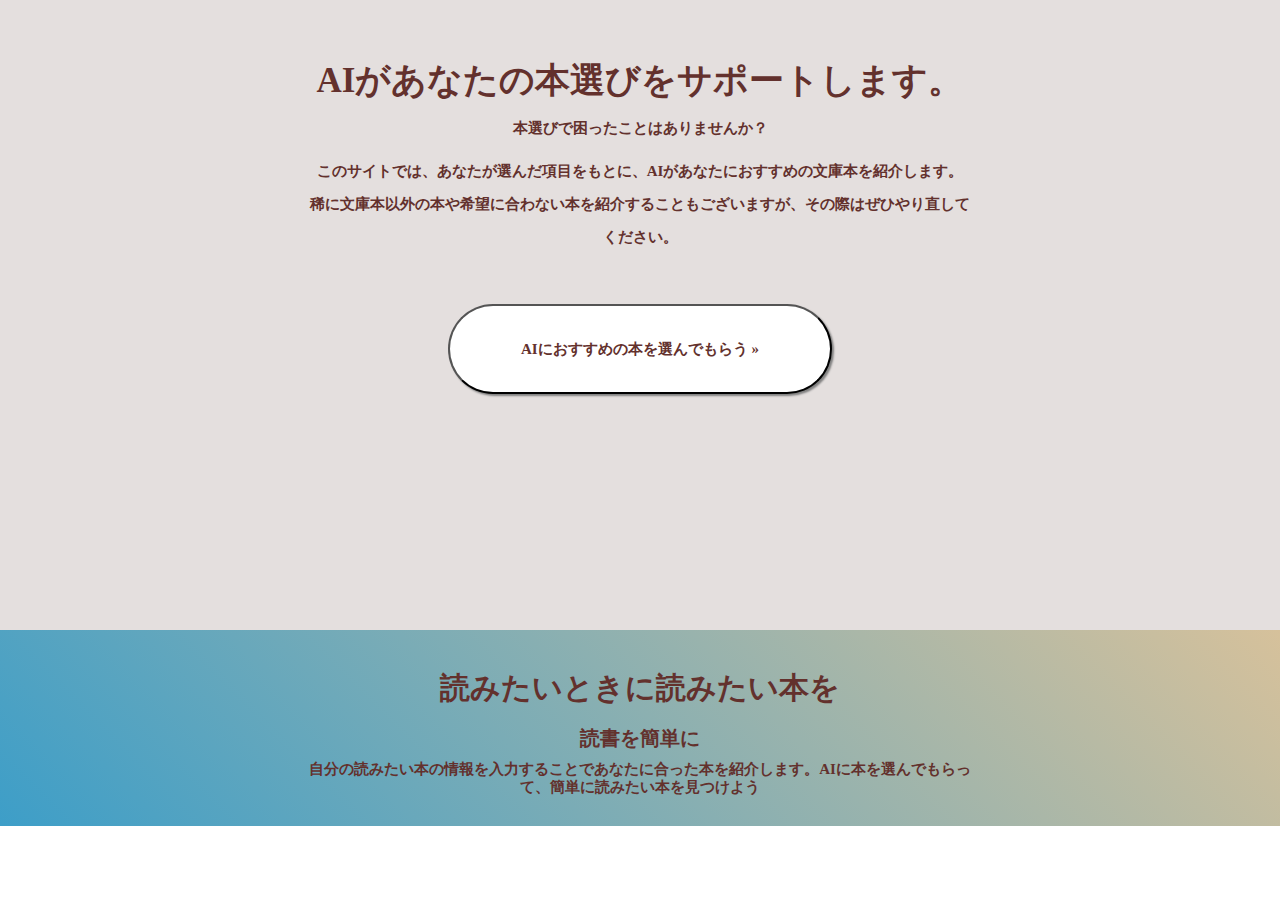
<file: templates/layout.html>
<!DOCTYPE html>
<html lang="ja">

<head>
    <meta charset="UTF-8">
    <meta http-equiv="X-UA-Compatible" content="IE=edge">
    <meta name="viewport" content="width=device-width, initial-scale=1.0">
    <!-- <script src="setup.js"></script> -->
    <link rel="stylesheet" href="../static/css/style.css">
    <!-- <link href="https://fonts.googleapis.com/css?family=Kaushan+Script rel="stylesheet"> -->
    <title>Easy 2 Read</title>
</head>

<body>
    <!-- <header>
        <h1 class="title"><a href="/">Easy 2 Read</a></h1>
        
    </header> -->
<div class="main">
  <div class="main_container">
    <div class="row">

        <div class="intro_block logo">
          <!-- book recommend -->
        </div>

        <div class="intro_block">
            <h1 class="intro_text text-center">AIがあなたの本選びをサポートします。</h1>
            <p class="introtext_sub text-center">本選びで困ったことはありませんか？</p>
            <p class="intro_text">このサイトでは、あなたが選んだ項目をもとに、AIがあなたにおすすめの文庫本を紹介します。</br>稀に文庫本以外の本や希望に合わない本を紹介することもございますが、その際はぜひやり直してください。</p>
            <form action="/question" method="POST" class="text-center">
                <button type="submit" class="btn_white text-center">AIにおすすめの本を選んでもらう »</button>
            </form>

        </div>

    </div>
  </div>
</div>


<div class="concept">
    <div class="main_container">
        <div class="row">

            <div class="intro_block text-center">
                <h3 class="intro_text">読みたいときに読みたい本を</h3>
            </div>

            <div class="intro_block text-center">
            <h4 class="intro_text">読書を簡単に</h4>
            <p class="intro_text_sub text-left">自分の読みたい本の情報を入力することであなたに合った本を紹介します。AIに本を選んでもらって、簡単に読みたい本を見つけよう</p>
            </div>
        </div>
    </div>
</div>
</file>
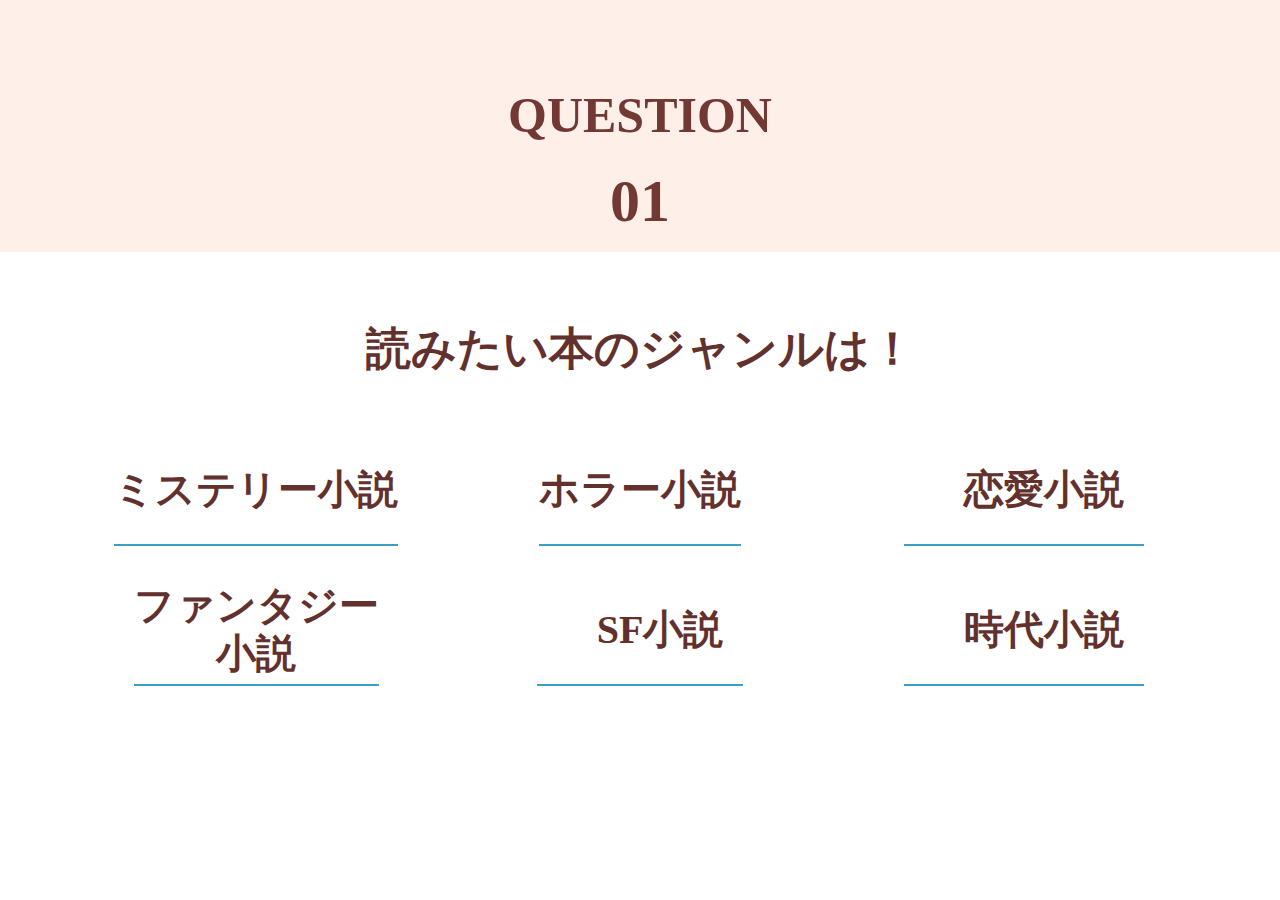
<file: templates/question.html>
<!DOCTYPE html>
<html lang="ja">

<head>
    <meta charset="UTF-8">
    <meta http-equiv="X-UA-Compatible" content="IE=edge">
    <meta name="viewport" content="width=device-width, initial-scale=1.0">
    <!-- <script src="setup.js"></script> -->
    <link rel="stylesheet" href="../static/css/style.css">
    <!-- <link href="https://fonts.googleapis.com/css?family=Kaushan+Script rel="stylesheet"> -->
    <title>Easy 2 Read</title>
</head>

<body>
    <article id="wrapper">
        <main>
            <div class="container">
                <form action="/result", method="POST" class="container">
                <!-- style="transform: translate3d(0px, 0px, 0px);" -->
                <!-- <progress max="4", value="0", aria-valuenow="1", aria-valuemin="1", aria-valuemax="4"></progress> -->
                    <section class="qa_block" id="page0">
                        <a id="id_page0">
                            <div class="mv_area">
                            <p class="pg_sv"></p>
                            <span>QUESTION</span>
                            <span>01</span>
                            </div>
                        </a>
                    
                        <div class="qa_grid">
                            <div class="q_block">
                                <h2>読みたい本のジャンルは！</h2>
                            </div>
                            <!-- <form action="/result", method="POST"> -->
                                <div class="a_grid type">
                                    <div class="answer_box_long">
                                    <input type="radio" name="genre" value="推理" id="answer_1_6">
                                    <label for="answer_1_6" class="answer_rect_long">ミステリー小説</label>
                                    </div>  
                                    <div class="answer_box_long">
                                    <input type="radio" name="genre" value="ホラー" id="answer_1_5">
                                    <label for="answer_1_5" class="answer_rect_long">ホラー小説</label>
                                    </div>
                                    <div class="answer_box_long">
                                    <input type="radio" name="genre" value="恋愛" id="answer_1_4">
                                    <label for="answer_1_4" class="answer_rect_long">　恋愛小説　</label>
                                    </div>
                                </div>
                                <div class="a_grid type">
                                    <div class="answer_box_long">
                                    <input type="radio" name="genre" value="ファンタジー" id="answer_1_3">
                                    <label for="answer_1_3" class="answer_rect_long">ファンタジー</br>小説</label>
                                    </div>
                                    <div class="answer_box_long">
                                    <input type="radio" name="genre" value="虚構" id="answer_1_2">
                                    <label for="answer_1_2" class="answer_rect_long">　SF小説　</label>
                                    </div>
                                    <div class="answer_box_long">
                                    <input type="radio" name="genre" value="歴史" id="answer_1_1">
                                    <label for="answer_1_1" class="answer_rect_long">　時代小説　</label>
                                    </div>
                                </div>
                            <!-- </form> -->

                            <div class="pg_thumb"></div>
                            <div class="go_btn_wrapper">
                                <div style="width:0px; height:100px; border-width:0;"></div>                        
                                <div class="transition_forward_button"><a href="#id_page1" class="go_forward_btn">次へ</a></div>
                            </div>
                        </div>
                    </section>
                    
                    <section class="qa_block" id="page1 ">
                        <a id="id_page1">
                            <div class="mv_area">
                                <p class="pg_sv"></p>
                                <span>QUESTION</span>
                                <span>02</span>
                            </div>
                        </a>
                    
                        <div class="qa_grid">
                            <div class="q_block">
                                <h2>いまの気分は！</h2>
                            </div>
                            <!-- <form action="/result", method="POST", enctype="multipart/gorm-data"> -->
                                <div class="a_grid type">
                                    <div class="answer_box">
                                    <input type="radio" name="now" value="喜び" id="answer_2_6">
                                    <label for="answer_2_6" class="answer_rect">　嬉しい　</label>
                                    </div>  
                                    <div class="answer_box">
                                    <input type="radio" name="now" value="楽しい" id="answer_2_5">
                                    <label for="answer_2_5" class="answer_rect">　楽しい　</label>
                                    </div>
                                    <div class="answer_box">
                                    <input type="radio" name="now" value="怒り" id="answer_2_4">
                                    <label for="answer_2_4" class="answer_rect">　いらいら　</label>
                                    </div>
                                </div>
                                <div class="a_grid type">
                                    <div class="answer_box">
                                    <input type="radio" name="now" value="驚き" id="answer_2_3">
                                    <label for="answer_2_3" class="answer_rect">　びっくり　</label>
                                    </div>
                                    <div class="answer_box">
                                    <input type="radio" name="now" value="不機嫌" id="answer_2_2">
                                    <label for="answer_2_2" class="answer_rect">　不機嫌　</label>
                                    </div>
                                    <div class="answer_box">
                                    <input type="radio" name="now" value="寂しい" id="answer_2_1">
                                    <label for="answer_2_1" class="answer_rect">　寂しい　</label>
                                    </div>
                                </div>
                            <!-- </form> -->
                            <div class="pg_thumb"></div>
                            <div class="go_btn_wrapper">
                                <div class="transition_back_button"><a href="#id_page0" class="go_back_btn">戻る</a></div>
                                <div class="transition_forward_button"><a href="#id_page2" class="go_forward_btn">次へ</a></div>
                            </div>
                
                        </div>
                    </section>
                    
                    <section class="qa_block" id="page2">
                        <a id="id_page2">
                            <div class="mv_area">
                                <p class="pg_sv"></p>
                                <span>QUESTION</span>
                                <span>03</span>
                            </div>
                        </a>    
                            
                        <div class="qa_grid">
                            <div class="q_block">
                                <h2>読後どんな気分になりたい？</h2>
                            </div>
                            <!-- <form action="/result", method="POST", enctype="multipart/gorm-data"> -->
                                <div class="a_grid type">
                                    <div class="answer_box">
                                    <input type="radio" name="after" value="爽快" id="after_ch6">
                                    <label for="after_ch6" class="answer_rect">　爽快　</label>
                                    </div>  
                                    <div class="answer_box">
                                    <input type="radio" name="after" value="鬱" id="after_ch5">
                                    <label for="after_ch5" class="answer_rect">　鬱　</label>
                                    </div>
                                    <div class="answer_box">
                                    <input type="radio" name="after" value="感動" id="after_ch4">
                                    <label for="after_ch4" class="answer_rect">　感動　</label>
                                    </div>
                                </div>
                                <div class="a_grid type">
                                    <div class="answer_box">
                                    <input type="radio" name="after" value="落ち着く" id="after_ch3">
                                    <label for="after_ch3" class="answer_rect">　ほっこり　</label>
                                    </div>
                                    <div class="answer_box">
                                    <input type="radio" name="after" value="恐怖" id="after_ch2">
                                    <label for="after_ch2" class="answer_rect">　恐怖　</label>
                                    </div>
                                    <div class="answer_box">
                                    <input type="radio" name="after" value="驚愕" id="after_ch1">
                                    <label for="after_ch1" class="answer_rect">　驚愕　</label>
                                    </div>
                                </div>
                        <!-- </form> -->
                            <div class="pg_thumb"></div>
                            <div class="go_btn_wrapper">
                                <div class="transition_back_button"><a href="#id_page1" class="go_back_btn">戻る</a></div>
                                <div class="transition_forward_button"><a href="#id_page3" class="go_forward_btn">次へ</a></div>
                            </div>              
                    
                    </div>
                    </section>
                    
                    <section class="qa_block" id="page3">
                        <a id="id_page3">
                            <div class="mv_area">
                                <p class="pg_sv"></p>
                                <span>QUESTION</span>
                                <span>04</span>
                            </div>
                        </a>
                            
                        <div class="qa_grid">
                            <div class="q_block">
                                <h2>どんな本がいいですか！</h2>
                            </div>
                            <!-- <form action="/result", method="POST", enctype="multipart/gorm-data"> -->
                                <div class="a_grid type">
                                    <div class="answer_box_long">
                                    <input type="radio" name="want" value="難解" id="want_ch6">
                                    <label for="want_ch6" class="answer_rect">むずかしい本</label>
                                    </div>  
                                    <div class="answer_box_long">
                                    <input type="radio" name="want" value="簡潔" id="want_ch5">
                                    <label for="want_ch5" class="answer_rect">わかりやすい本</label>
                                    </div>
                                    <div class="answer_box_long">
                                    <input type="radio" name="want" value="短い" id="want_ch4">
                                    <label for="want_ch4" class="answer_rect">すぐ読める本</label>
                                    </div>
                                </div>
                                <div class="a_grid type">
                                    <div class="answer_box_long">
                                    <input type="radio" name="want" value="長い" id="want_ch3">
                                    <label for="want_ch3" class="answer_rect">分厚い本</label>
                                    </div>
                                    <div class="answer_box_long">
                                    <input type="radio" name="want" value="衝撃" id="want_ch2">
                                    <label for="want_ch2" class="answer_rect">衝撃的な本</label>
                                    </div>
                                    <div class="answer_box_long">
                                    <input type="radio" name="want" value="涙" id="want_ch1">
                                    <label for="want_ch1" class="answer_rect">泣ける本</label>
                                    </div>
                                </div>
                            <!-- </form> -->

                                <div class="pg_thumb"></div>
                                <div class="go_btn_wrapper">
                                    <div class="transition_back_button"><a href="#id_page2" class="go_back_btn">戻る</a></div>
                                    <div class="transition_forward_button"><a href="#id_page4" class="go_forward_btn">次へ</a></div>
                                </div>
                    
                        </div>
                    </section>
                    
                    <section class="qa_block" id="page4">
                        <a id="id_page4">
                            <div class="mv_area">
                                <p class="pg_sv"></p>
                                <span>QUESTION</span>
                                <span>05</span>
                            </div>
                        </a>
                    
                        <div class="qa_grid">
                            <div class="q_block">
                                <h2>いらない要素を教えてください！</h2>
                            </div>
                            <!-- <form action="/result", method="POST", enctype="multipart/gorm-data"> -->
                                <div class="a_grid type">
                                    <div class="answer_box">
                                    <input type="radio" name="excepting" value="怖い" id="excepting_ch6">
                                    <label for="excepting_ch6" class="answer_rect">　怖い　</label>
                                    </div>  
                                    <div class="answer_box">
                                    <input type="radio" name="excepting" value="涙" id="excepting_ch5">
                                    <label for="excepting_ch5" class="answer_rect">　泣ける　</label>
                                    </div>
                                    <div class="answer_box">
                                    <input type="radio" name="excepting" value="難しい" id="excepting_ch4">
                                    <label for="excepting_ch4" class="answer_rect">　難しい　</label>
                                    </div>
                                </div>
                                <div class="a_grid type">
                                    <div class="answer_box">
                                    <input type="radio" name="excepting" value="長い" id="excepting_ch3">
                                    <label for="excepting_ch3" class="answer_rect">　長い　</label>
                                    </div>
                                    <div class="answer_box">
                                    <input type="radio" name="excepting" value="短い" id="excepting_ch2">
                                    <label for="excepting_ch2" class="answer_rect">　短い　</label>
                                    </div>
                                    <div class="answer_box">
                                    <input type="radio" name="excepting" value="退屈" id="excepting_ch1">
                                    <label for="excepting_ch1" class="answer_rect">　特にない　</label>
                                    </div>
                                </div>
                            <!-- </form> -->
                    
                                <div class="pg_thumb"></div>
                                <div class="go_btn_wrapper">                          
                                    <div class="transition_back_button"><a href="#id_page3" class="go_back_btn">戻る</a></div>                                
                                    <!-- <form action="/result" method="POST"> -->
                                    <div class="transition_forward_button"><button type="submit" value="結果">結果</button></div>
                                    
                                </div>                
                        </div>
                    </section>  
                </form>            
            </div>            
        </main>
    </article>
</body>
</html>
</file>
<file: static/css/style.css>
@charset "UTF-8";
/*----------------------------------------------------------------*/
/*----------------------------------------------------------------*/
/* 要素 フォントサイズ・マージン・パディングをリセット */
html, body, div, span, object, iframe, h1, h2, h3, h4, h5, h6,
p, blockquote, pre, abbr, address, cite, code, del, dfn, em,
img, ins, kbd, q, samp, small, strong, sub, sup, var, b, i, dl,
dt, dd, ol, ul, li, fieldset, form, label, legend, table,
caption, tbody, tfoot, thead, tr, th, td, article, aside,
canvas, details, figcaption, figure, footer, header, hgroup,
menu, nav, section, summary, time, mark, audio, video {
  margin: 0;
  padding: 0;
  border: 0;
  outline: 0;
  font-weight: normal;
  vertical-align: baseline;
  background: transparent;
}

/* 新規追加要素をブロック要素化 */
article, aside, details, figcaption, figure,
footer, header, hgroup, menu, nav, section {
  display: block;
}

/* ulのマーカー非表示 */
ol, ul {
  list-style: none;
}

/* 引用符の非表示 */
blockquote, q {
  quotes: none;
}

/* blockquote要素、q要素の前後にコンテンツ非表示 */
blockquote:before,
blockquote:after,
q:before,
q:after {
  content: "";
  content: none;
}

/* フォントサイズ　リセット フォントの縦方向 ベースライン揃え 点線削除 */
a {
  margin: 0;
  padding: 0;
  font-size: 100%;
  vertical-align: baseline;
  background: transparent;
  outline: none;
}

a:hover, a:active {
  text-decoration: none;
  /* opacity: 0.75; */
  /* filter: alpha(opacity=75); */
  -webkit-filter: brightness(115%);
          filter: brightness(115%);
  -webkit-transition: all 0.3s;
  transition: all 0.3s;
}

a,
a * {
  text-align: center;
  text-decoration: none;
  font-size: inherit;
  font-weight: inherit;
  color: inherit;
  font-family: inherit;
  -webkit-backface-visibility: hidden;
          backface-visibility: hidden;
  /* 追加 */
}

/* ins要素 デフォルトセット 色を変える場合はここで変更 */
ins {
  background-color: #ff9;
  color: #000;
  text-decoration: none;
}

/* mark要素 デフォルトセット 色やフォントスタイルを変える場合はここで変更 */
mark {
  background-color: #ff9;
  color: #000;
  font-style: italic;
  font-weight: bold;
}

/* テキスト 打ち消し線 */
del {
  text-decoration: line-through;
}

/* IE　デフォルトで点線を下線表示設定　下線設定 マウスオーバー時 ヘルプカーソル表示可 */
abbr[title],
dfn[title] {
  border-bottom: 1px dotted;
  cursor: help;
}

/*　隣接するセルのボーダーを重ねて表示　*/
table {
  border-collapse: collapse;
  border-spacing: 0;
}

/* 水平罫線デフォルトリセット */
hr {
  display: block;
  height: 1px;
  border: 0;
  border-top: 1px solid #cccccc;
  margin: 1em 0;
  padding: 0;
} 


/* 縦方向の揃え 中央揃え */
input,
select {
  vertical-align: middle;
  
}

/* 画像を縦に並べた時に余白0 */
img {
  vertical-align: top;
  font-size: 0;
  line-height: 0;
  /* width: 100%; */
  max-width: 100%;
  height: auto;
}

/*box-sizingを全ブラウザに対応*/
*,
*:before,
*:after {
  -webkit-box-sizing: border-box;
          box-sizing: border-box;
}


br {
  line-height: inherit;
}


/*--------------------------------------------------------------
    # メインコンテンツ
--------------------------------------------------------------*/
header {
  display: flex;
  width: 100%;
  height: 100px;
  background-color: darkgrey;
  align-items: center;
  position: fixed;
}
 
.title {
  margin-right: auto;
}
 

html {
  font-size: 62.5%;
  line-height: 1.2;
  overflow: hidden;
  scroll-behavior: smooth;
  overflow-y: scroll;
  text-rendering: optimizeLegibility !important;
  -webkit-font-smoothing: antialiased !important;
}

@media screen and (max-width: 768px) {
  html {
    font-size: 2.4vw;
    line-height: 1.7;
  }
}

body {
  width: 100%;
  font-weight: 500;
  font-family: "メイリオ", sans-serif;
  --global--color-primary: #63312D;
  color: #63312D;
}

#wrapper {
  overflow: hidden;
  position: relative;
}

#wrapper main {
  position: relative;
}

@media screen and (max-width: 768px) {
  #wrapper main {
    padding-top: 0;
  }
}

/* progress {
  width: 100%;
  background: #fff;
} */
/* 
header {
  position: fixed;
  width: 100%;
  z-index: 10000;
  background: #fff;
  -webkit-transition: all 0.7s;
  transition: all 0.7s;
} */

@media screen and (max-width: 768px) {
  header {
    position: relative;
  }
}

footer {
  position: relative;
}

/* progress {
  position: fixed;
  z-index: 9999;
  left: 0;
  top: 0;
  background: #fff;
} */

/*--------------------------------------------------------------
    # layout html
--------------------------------------------------------------*/

.main {
  padding: 0 0 50px 0;
  background-color: #e4dfde;
  min-height: 70vh;
}

.main .logo {
  padding-top: 20px;
  padding-bottom: 30px;
}

.main h1 {
  font-family: 'HanziPen SC';
  font-weight: 700;
  font-size: 350%;
  text-align: center;
}

.main p {
  line-height: 2.2em;
  font-family: 'HanziPen SC';
  font-weight: 700;
  font-size: 150%;
  text-align: center;
  margin-top: 1rem;
}

.main p.intro_text_sub {
  line-height: 2.2em;
  font-family: 'HanziPen SC';
  font-weight: 700;
  font-size: 200%;
  text-align: center;
  margin-top: 5rem;
}

.main_container {
  width: 100%;
  padding-right: 15px;
  padding-left: 15px;
  margin-right: auto;
  margin-left: auto;
}

@media (min-width: 768px) {
  .main_container {
    max-width: 720px;
  }
}

.row {
  display: flex;
  flex-wrap: wrap;
  margin-right: -15px;
  margin-left: -15px;
}

.text-center {
  text-align: center!important;
}

.intro_block {
  position: relative;
  width: 100%;
  padding-right: 15px;
  padding-left: 15px;
}

.intro_text {
  margin: 1rem;
}

.concept {
  padding: 30px 0px;
  background: linear-gradient(-135deg, #d6c19b, #3d9ec8);
}

.concept  h3 {
  font-family: 'HanziPen SC';
  font-weight: 700;
  font-size: 300%;
  text-align: center;
}

.concept  h4 {
  font-family: 'HanziPen SC';
  font-weight: 600;
  font-size: 200%;
  text-align: center;
}

.concept  p {
  font-family: 'HanziPen SC';
  font-weight: 600;
  font-size: 150%;
  text-align: center;
}

@media screen and (max-width: 768px){
  .btn_white {
      width: 70%;
      padding: 2.5rem;
      margin: 0 auto;
  }
}

.btn_white {
  background-color: #ffffff;
  border-radius: 80px;
  max-width: 938px;
  width: 30vw;
  height: 10vh;
  text-align: center;
  margin: 4rem auto 4rem;
  box-shadow: 2px 2px 2px grey;
  padding: 0.5rem;
  white-space: nowrap;
  font-family: 'HanziPen SC';
  font-weight: 600;
  font-size: 150%;
  text-align: center;
  color: #63312D;
}

/*--------------------------------------------------------------
    # result html
--------------------------------------------------------------*/
.result_page{
  height: 100vh;
  width: 100%;
  padding: 0 0 50px 0;
  background-color: #e4dfde;
  min-height: 70vh;
}

.header-bar{
  padding: 30px 0px;
  background: linear-gradient(-135deg, #d6c19b, #3d9ec8);
  height: 18vh;
}

.result_page h1 {
  font-family: 'HanziPen SC';
  font-weight: 700;
  font-size: 350%;
  text-align: center;
}

.result_page h3 {
  font-family: 'HanziPen SC';
  font-weight: 700;
  font-size: 250%;
  text-align: center;
  margin-top: 3rem;
}

.result_page p {
  line-height: 2.2em;
  font-family: 'HanziPen SC';
  font-weight: 700;
  font-size: 200%;
  text-align: center;
  margin-top: 1rem;
}

.result_block {
  position: relative;
  width: 100%;
  padding-right: 15px;
  padding-left: 15px;
}

.result_text{
  margin: 1rem;
}


/*--------------------------------------------------------------
    # quesiton html
--------------------------------------------------------------*/

.container {
  position: relative;
  width: 500%;
  max-width: unset;
  height: 100vh;
  display: -webkit-box;
  display: -ms-flexbox;
  display: flex;
  -webkit-transition: -webkit-transform 0.3s ease;
  transition: -webkit-transform 0.3s ease;
  transition: transform 0.3s ease;
  transition: transform 0.3s ease, -webkit-transform 0.3s ease;
}

section {
  position: relative;
}

section.qa_block {
  width: 100%;
  height: 100vh;
}

section.qa_block .mv_area {
  width: 100%;
  background: #DDD0CA;
  padding: 1.5rem 0;
}

@media screen and (max-width: 768px) {
  section.qa_block .mv_area {
    padding-bottom: 3rem;
  }
}

section.qa_block .mv_area .pg_sv {
  width: 100%;
  padding: 5rem 0 0;
  /* background: url(../images/title_line.png) center center no-repeat; */
  background-size: contain;
}

@media screen and (max-width: 768px) {
  section.qa_block .mv_area .pg_sv {
    padding: 4rem 0 0;
  }
}

section.qa_block .mv_area span {
  display: block;
  margin-top: 2rem;
}

@media screen and (max-width: 768px) {
  section.qa_block .mv_area span {
    margin-top: 1rem;
  }
}

section.qa_block .mv_area span:first-of-type {
  font-family: 'HanziPen SC';
  font-weight: 700;
  font-size: 500%;
}

@media screen and (max-width: 768px) {
  section.qa_block .mv_area span:first-of-type {
    line-height: 1;
  }
}

section.qa_block .mv_area span:last-of-type {
  font-family: 'HanziPen SC';
  font-weight: 700;
  font-size: 600%;
}

@media screen and (max-width: 768px) {
  section.qa_block .mv_area span:last-of-type {
    line-height: 1;
  }
}

section.qa_block .qa_grid {
  /* max-width: 90rem; */
  width: 100%;
  height: calc( 100% - 28.5rem);
  padding: 7rem 0 0;
  margin: auto;
  overflow: scroll;
}

section.qa_block .qa_grid::-webkit-scrollbar {
  width: 0;
}

section.qa_block .qa_grid::-webkit-scrollbar-thumb {
  border-radius: 10px;
  background: #b4b4b4;
}

@media screen and (max-width: 768px) {
  section.qa_block .qa_grid {
    height: calc( 100% - 22rem);
    padding: 6rem 0 0;
  }
}

section.qa_block .qa_grid .q_block {
  margin-bottom: 5rem;
}

@media screen and (max-width: 768px) {
  section.qa_block .qa_grid .q_block {
    margin-bottom: 3rem;
    padding: 0 2rem;
  }
}

section.qa_block .qa_grid .q_block h2 {
  font-family: 'HanziPen SC';
  font-weight: 700;
  font-size: 450%;
  text-align: center;
}

@media screen and (max-width: 768px) {
  section.qa_block .qa_grid .q_block h2 {
    font-size: 3.8rem;
    text-align: center;
  }
}

section.qa_block .qa_grid .a_grid {
  margin: 1rem auto 0;
  display: -webkit-box;
  display: -ms-flexbox;
  display: flex;
  -ms-flex-wrap: wrap;
      flex-wrap: wrap;
  -ms-flex-pack: distribute;
      justify-content: space-around;
  -webkit-box-pack: center;
      -ms-flex-pack: center;
          justify-content: center;
  -webkit-box-align: center;
      -ms-flex-align: center;
          align-items: center;
}


section.qa_block .qa_grid .pg_thumb {
  margin-top: 3rem;
  min-width: 50rem;
  height: 20rem;
}

@media screen and (max-width: 768px) {
  section.qa_block .qa_grid .pg_thumb {
    min-width: 100%;
    height: 20rem;
  }
}

section.qa_block .qa_grid .answer_box_long{
  width: 30%;
  text-align: center;
}

section.qa_block .qa_grid .answer_box{
  width: 25%;
  text-align: center;
}

section.qa_block .qa_grid input{
  display: none;
}

input[type="radio"]:checked + label {
  color: #D3665D;}

section.qa_block .qa_grid label {
  cursor: pointer;
  display: -webkit-inline-box;
  display: -ms-inline-flexbox;
  display: inline-flex;
  -webkit-box-pack: center;
      -ms-flex-pack: center;
          justify-content: center;
  -webkit-box-align: center;
      -ms-flex-align: center;
          align-items: center;
  font-family: 'HanziPen SC';
  font-weight: 900;
  font-size: 400%;
}

@media screen and (max-width: 768px) {
  section.qa_block .qa_grid label {
    font-size: 300%;
  }
}

section.qa_block .qa_grid label.answer_rect_long {
  margin: 1rem auto;
  padding: 1.5rem 0;
  height: 11rem;
  font-family: 'HanziPen SC';
  /* font-size: 1.8rem; */
  font-weight: 900;
  border-bottom: solid #3d9ec8 2px;
}

@media screen and (max-width: 768px) {
  section.qa_block .qa_grid label.answer_rect_long {
    padding: 0 1rem;
    height: 6rem;
  }
}

section.qa_block .qa_grid label.answer_rect {
  margin: 1rem auto;
  padding: 1.5rem 0;
  height: 7rem;
  font-family: 'HanziPen SC';
  /* font-size: 1.8rem; */
  font-weight: 900;
  border-bottom: solid #3d9ec8 2px;
}

@media screen and (max-width: 768px) {
  section.qa_block .qa_grid label.answer_rect {
    padding: 0 1rem;
    height: 6rem;
  }
}



/*ボタンのCSS*/
.go_btn_wrapper {
    display: flex;
    /* width: 100%; */
    justify-content: space-between;
    padding:10px;
    background-color: #DDD0CA;
}

@media screen and (max-width: 767px){
  .go_btn_wrapper {
        background-color: #DDD0CA;
  }
}

.transition_forward_button a {
  display: flex;
  justify-content: space-between;
  align-items: center;
  position: relative;
  margin: 1em;
  padding: 1em 1em;
  width: 100px;
  height: 100px;
  color: #333;
  font-size: 20px;
  font-weight: 700;
  background-color: rgb(255, 255, 255);
  border-radius: 50%;
  transition: 0.3s;
  font-family: 'HanziPen SC';
  font-size: 200%;
}

.transition_forward_button a::before {
  content: '';
  position: absolute;
  top: -5px;
  left: -5px;
  width: calc(100% - 4px);
  height: calc(100% - 4px);
  border: 2px solid #3d9ec8;
  border-radius: 50%;
  transition: 0.2s;
}

.transition_forward_button a::after {
  content: '';
  width: 1rem;
  height: 1rem;
  border-top: 2px solid #333333;
  border-right: 2px solid #333333;
  transform: rotate(45deg);
}

.transition_forward_button a:hover::before {
  top: 0;
  left: 0;
}

.transition_forward_button a:hover {
  text-decoration: none;
  background-color: #a0c4d3;
}


.transition_back_button a {
  display: flex;
  justify-content: space-between;
  align-items: center;
  position: relative;
  margin: 1em;
  padding: 1em 1em;
  width: 100px;
  height: 100px;
  color: #333;
  font-size: 20px;
  font-weight: 700;
  background-color: rgb(253, 253, 253);
  border-radius: 50%;
  transition: 0.3s;
  font-family: 'HanziPen SC';
  font-size: 200%;
}

.transition_back_button a::after {
  content: '';
  position: absolute;
  top: -5px;
  left: -5px;
  width: calc(100% - 4px);
  height: calc(100% - 4px);
  border: 2px solid #3d9ec8;
  border-radius: 50%;
  transition: 0.2s;
}

.transition_back_button a::before {
  content: '';
  width: 1rem;
  height: 1rem;
  border-bottom: 2px solid #333333;
  border-left: 2px solid #333333;
  transform: rotate(45deg);
}

.transition_back_button a:hover::before {
  top: 0;
  left: 0;
}

.transition_back_button a:hover {
  text-decoration: none;
  background-color: #a0c4d3;
}


.transition_forward_button button {
  display: flex;
  justify-content: space-between;
  align-items: center;
  position: relative;
  margin: 1em;
  padding: 1em 1em;
  width: 100px;
  height: 100px;
  color: #333;
  font-size: 20px;
  font-weight: 700;
  background-color: rgb(255, 255, 255);
  border-radius: 50%;
  transition: 0.3s;
  font-family: 'HanziPen SC';
  font-size: 200%;
}

.transition_forward_button button::before {
  content: '';
  position: absolute;
  top: -5px;
  left: -5px;
  width: calc(100% - 4px);
  height: calc(100% - 4px);
  border: 2px solid #3d9ec8;
  border-radius: 50%;
  transition: 0.2s;
}

.transition_forward_button button::after {
  content: '';
  width: 1rem;
  height: 1rem;
  border-top: 2px solid #333333;
  border-right: 2px solid #333333;
  transform: rotate(45deg);
}

.transition_forward_button button:hover::before {
  top: 0;
  left: 0;
}

.transition_forward_button button:hover {
  text-decoration: none;
  background-color: #a0c4d3;
}
</file>
